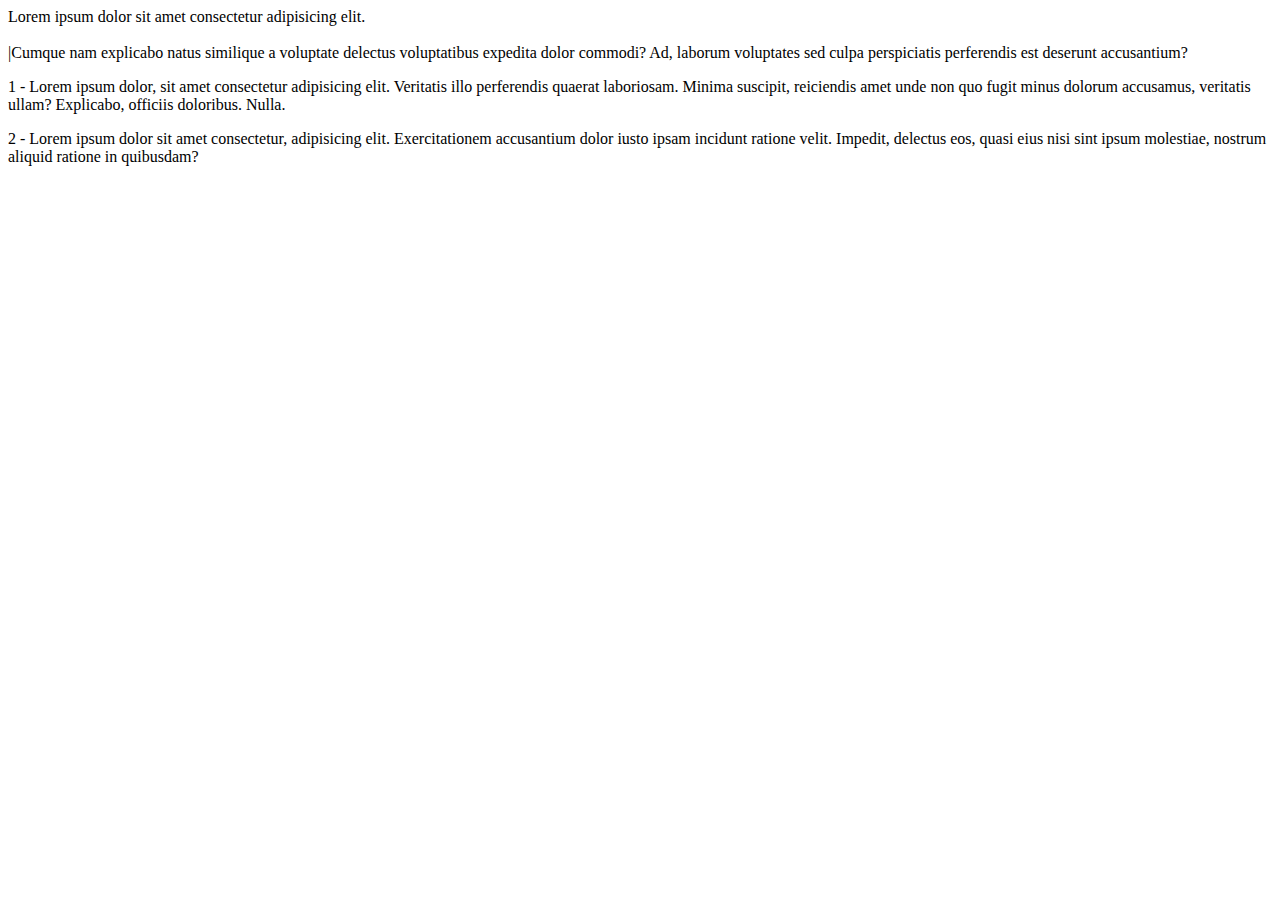
<file: intro/index.html>
<!DOCTYPE html>
<html lang="en">
<head>
    <meta charset="UTF-8">
    <meta http-equiv="X-UA-Compatible" content="IE=edge">
    <meta name="viewport" content="width=device-width, initial-scale=1.0">
    <title>index</title>
</head>
<body>
    <span>
        Lorem ipsum dolor sit amet consectetur adipisicing elit.<br>
    </span><br>
    <span>
        |Cumque nam explicabo natus similique a voluptate delectus voluptatibus expedita dolor commodi?
    </span>
    <span>
        Ad, laborum voluptates sed culpa perspiciatis perferendis est deserunt accusantium?
    </span>
    
    <p>
        1 - Lorem ipsum dolor, sit amet consectetur adipisicing elit. Veritatis illo perferendis quaerat laboriosam. Minima suscipit, reiciendis amet unde non quo fugit minus dolorum accusamus, veritatis ullam? Explicabo, officiis doloribus. Nulla.
    </p>
    <p>
        2 - Lorem ipsum dolor sit amet consectetur, adipisicing elit. Exercitationem accusantium dolor iusto ipsam incidunt ratione velit. Impedit, delectus eos, quasi eius nisi sint ipsum molestiae, nostrum aliquid ratione in quibusdam?
    </p>
</body>
</html>
</file>
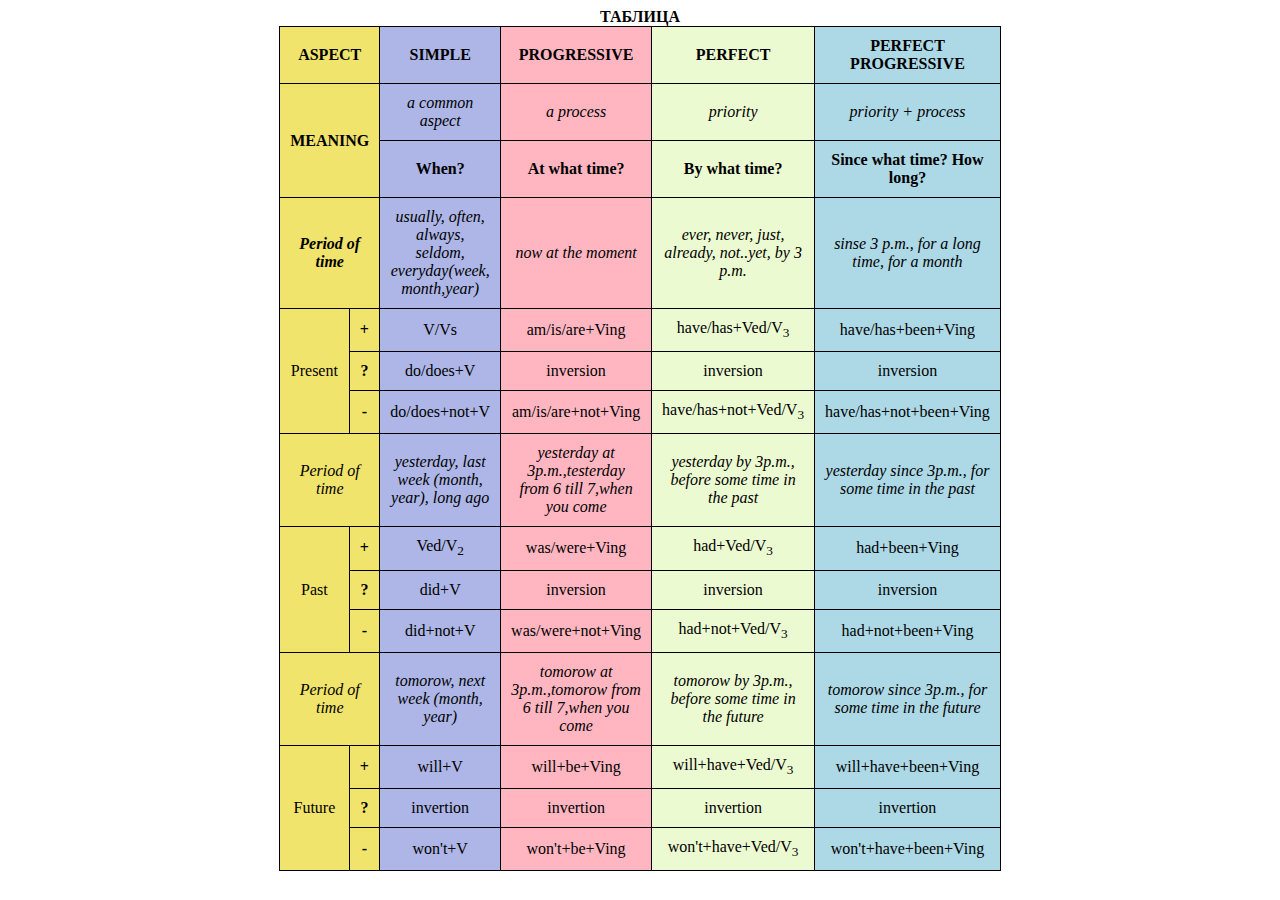
<file: DZ/table.html>
<!DOCTYPE html>
<html lang="en">
<head>
    <meta charset="UTF-8">
    <meta name="viewport" content="width=device-width, initial-scale=1.0">
    <title>table</title>
    <link rel="stylesheet" href="style.css">
</head>
<body>
    <table>
        <caption>Таблица</caption>
        <colgroup>
            <col class="col-1">
            <col class="col-2">
            <col class="col-3">
            <col class="col-4">
            <col class="col-5">
            <col class="col-6">
        </colgroup>
        <tr>
            <th colspan="2">ASPECT</th>
            <th>SIMPLE</th>
            <th>PROGRESSIVE</th>
            <th>PERFECT</th>
            <th>PERFECT PROGRESSIVE</th>
        </tr>
        <tr>
            <th colspan="2" rowspan="2">MEANING</th>
            <td><i>a common aspect</i></td>
            <td><i>a process</i></td>
            <td><i>priority</i></td>
            <td><i>priority + process</i></td>
        </tr>
        <tr>
            <!-- <td colspan="2"></td> -->
            <th>When?</th>
            <th>At what time?</th>
            <th>By what time?</th>
            <th>Since what time? How long?</th>
        </tr>
        <tr>
            <td colspan="2"><i><strong>Period of time</strong></i></td>
            <!-- <td></td> -->
            <td><i>usually, often, always, seldom, everyday(week, month,year)</i></td>
            <td><i>now at the moment</i></td>
            <td><i>ever, never, just, already, not..yet, by 3 p.m.</i></td>
            <td><i>sinse 3 p.m., for a long time, for a month</i></td>
        </tr>
        <tr>
            <td rowspan="3">Present</td>
            <td><strong>+</strong></td>
            <td>V/Vs</td>
            <td>am/is/are+Ving</td>
            <td>have/has+Ved/V<sub>3</sub></td>
            <td>have/has+been+Ving</td>
        </tr>
        <tr>
            <!-- <td></td> -->
            <td><strong>?</strong></td>
            <td>do/does+V</td>
            <td>inversion</td>
            <td>inversion</td>
            <td>inversion</td>
        </tr>
        <tr>
            <!-- <td></td> -->
            <td><strong>-</strong></td>
            <td>do/does+not+V</td>
            <td>am/is/are+not+Ving </td>
            <td>have/has+not+Ved/V<sub>3</sub></td>
            <td>have/has+not+been+Ving</td>
        </tr>
        <tr>
            <td colspan="2"><i>Period of time</td>
            <!-- <td></td> -->
            <td><i>yesterday, last week (month, year), long ago</i></td>
            <td><i>yesterday at 3p.m.,testerday from 6 till 7,when you come</i></td>
            <td><i>yesterday by 3p.m., before some time in the past</i></td>
            <td><i>yesterday since 3p.m., for some time in the past</i></td>
        </tr>
        <tr>
            <td rowspan="3">Past</td>
            <td><strong>+</strong></td>
            <td>Ved/V<sub>2</sub></td>
            <td>was/were+Ving</td>
            <td>had+Ved/V<sub>3</sub></td>
            <td>had+been+Ving</td>
        </tr>
        <tr>
            <!-- <td></td -->
            <td><strong>?</strong></td>
            <td>did+V</td>
            <td>inversion</td>
            <td>inversion</td>
            <td>inversion</td>
        </tr>
        <tr>
            <!-- <td></td> -->
            <td><strong>-</strong></td>
            <td>did+not+V</td>
            <td>was/were+not+Ving</td>
            <td>had+not+Ved/V<sub>3</sub></td>
            <td>had+not+been+Ving</td>
        </tr>
        <tr>
            <td colspan="2"><i>Period of time</i></td>
            <!-- <td></td> -->
            <td><i>tomorow, next week (month, year)</td>
            <td><i>tomorow at 3p.m.,tomorow from 6 till 7,when you come</i></td>
            <td><i>tomorow by 3p.m., before some time in the future</i></td>
            <td><i>tomorow since 3p.m., for some time in the future</i></td>
        </tr>
        <tr>
            <td rowspan="3">Future</td>
            <td><strong>+</strong></td>
            <td>will+V</td>
            <td>will+be+Ving</td>
            <td>will+have+Ved/V<sub>3</sub></td>
            <td>will+have+been+Ving</td>
        </tr>
        <tr>
            <!-- <td></td> -->
            <td><strong>?</strong></td>
            <td>invertion</td>
            <td>invertion</td>
            <td>invertion</td>
            <td>invertion</td>
        </tr>
        <tr>
            <!-- <td></td> -->
            <td><strong>-</strong></td>
            <td>won't+V</td>
            <td>won't+be+Ving</td>
            <td>won't+have+Ved/V<sub>3</sub></td>
            <td>won't+have+been+Ving</td>
        </tr>
        <tr></tr>
    </table>
</body>
</html>
</file>
<file: DZ/style.css>
table{
    border-collapse: collapse;
    width: 55%;
    max-width: 500;
    min-width: 400;
    margin: 0 auto;
    }
th{
    border: 1px solid black;
    padding: 10px 10px 10px 10px;
}
td{
    border: 1px solid black;
    padding: 10px 10px 10px 10px;
    text-align: center;
}
.col-1{
   background-color: rgb(241, 228, 108);
}
.col-2{
    background-color: rgb(241, 228, 108);
}
.col-3{
background-color: rgb(173, 182, 230);
}
.col-4{
    background-color:lightpink;
}
.col-5{
    background-color: rgb(236, 250, 210);
}
.col-6{
    background-color: lightblue;
}
caption{
    text-transform: uppercase;
    font-weight: 700;
}
</file>
